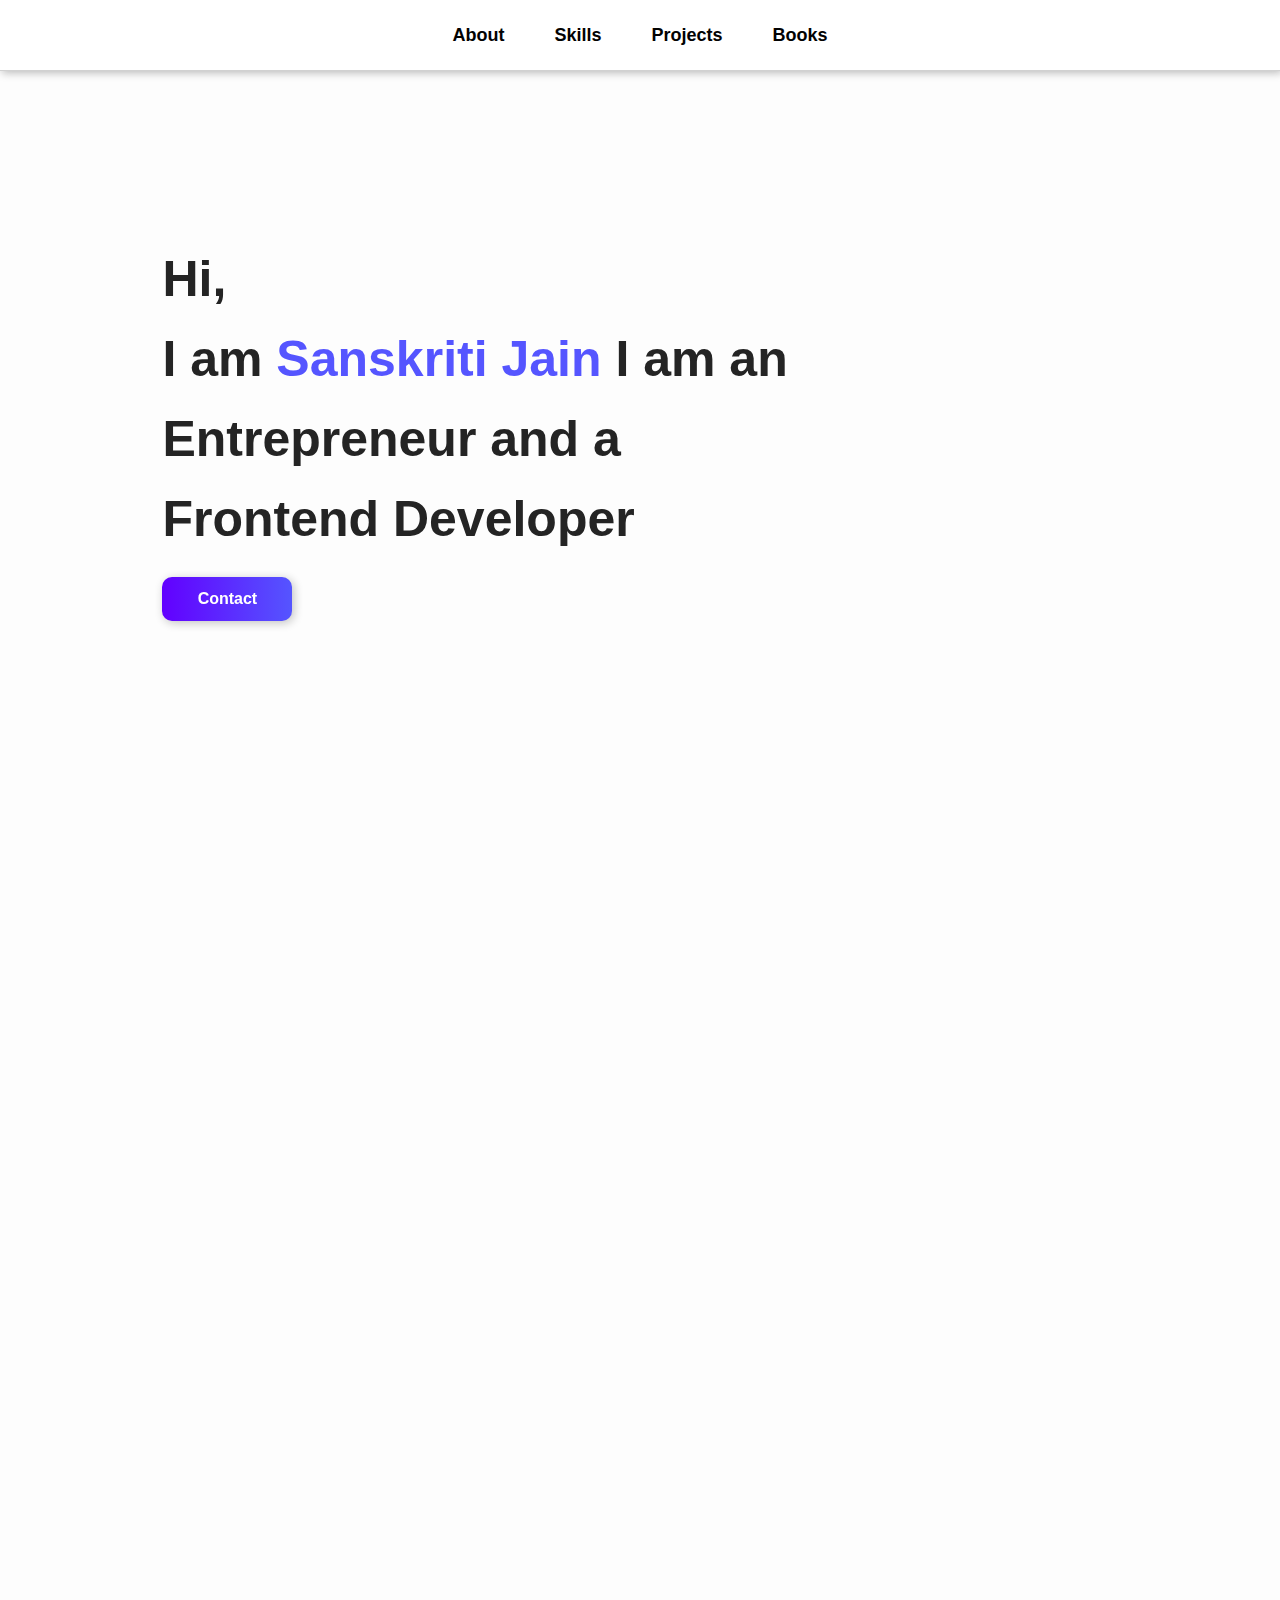
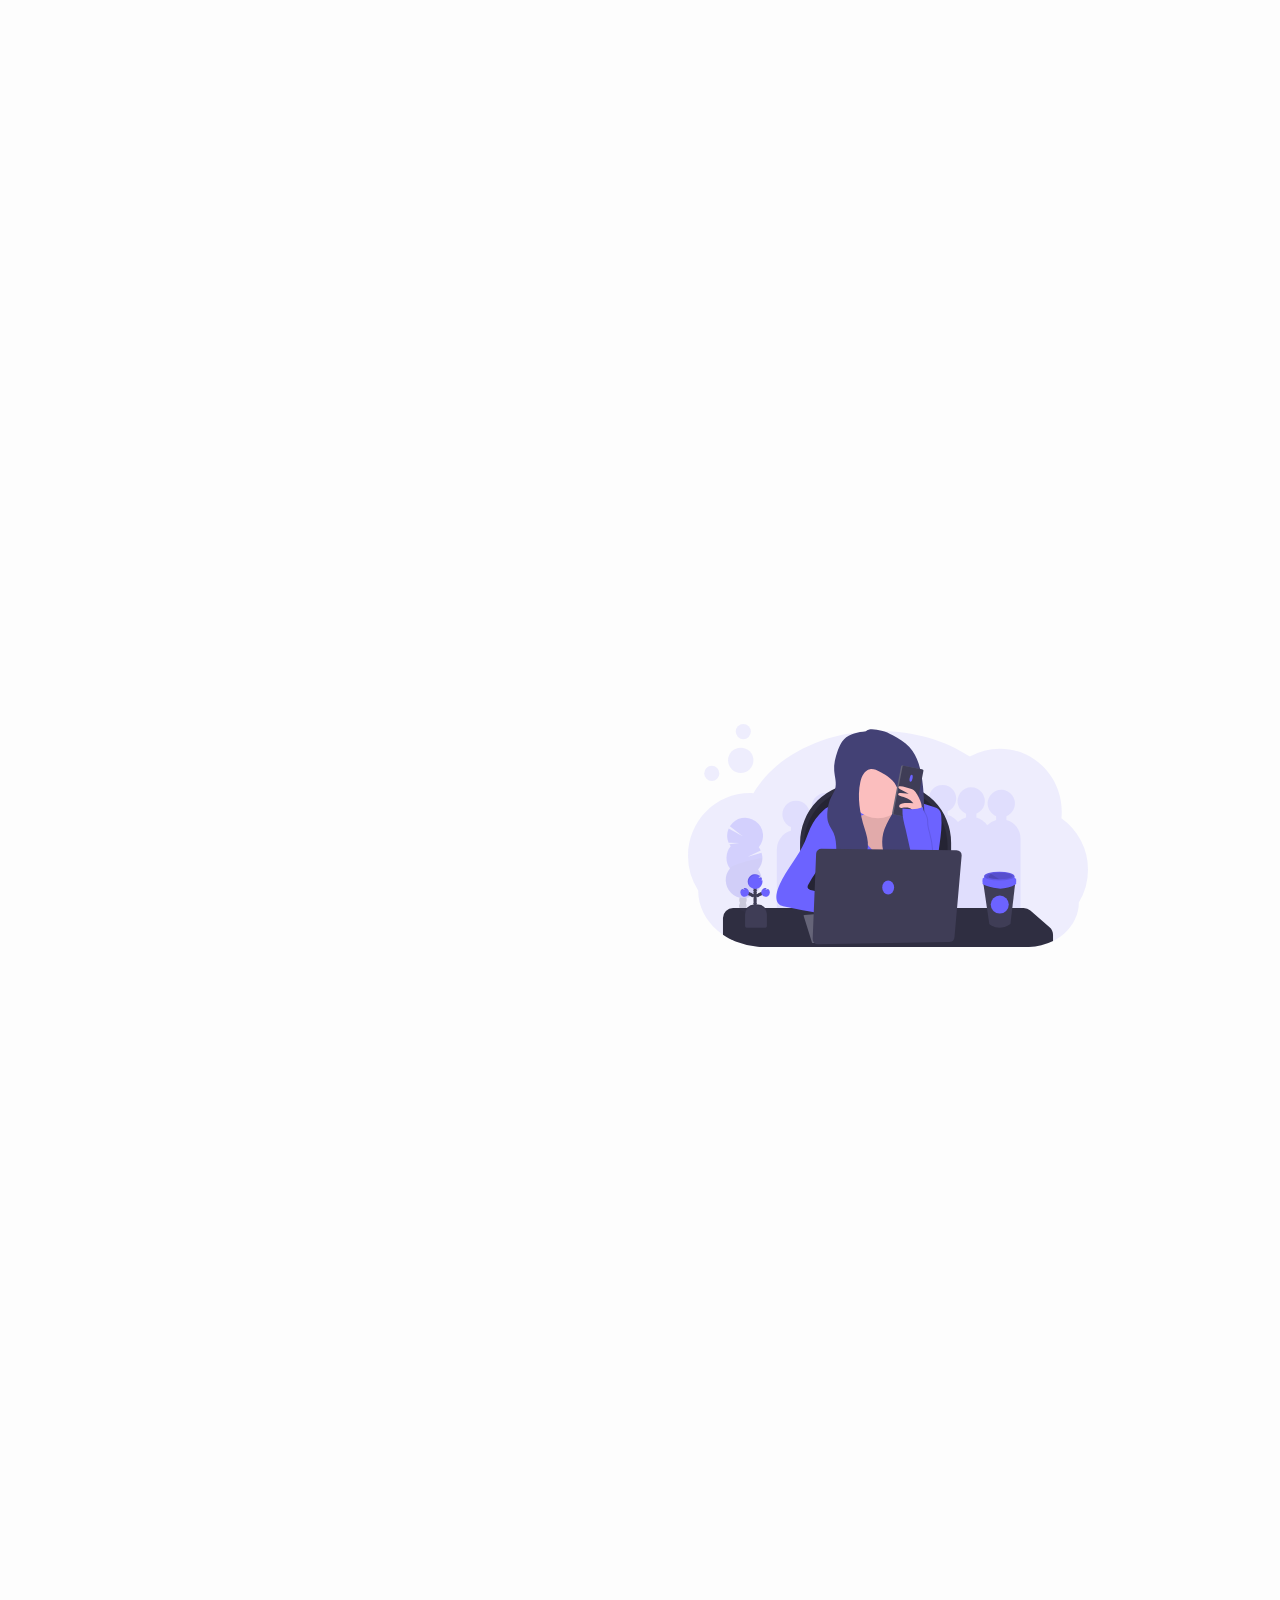
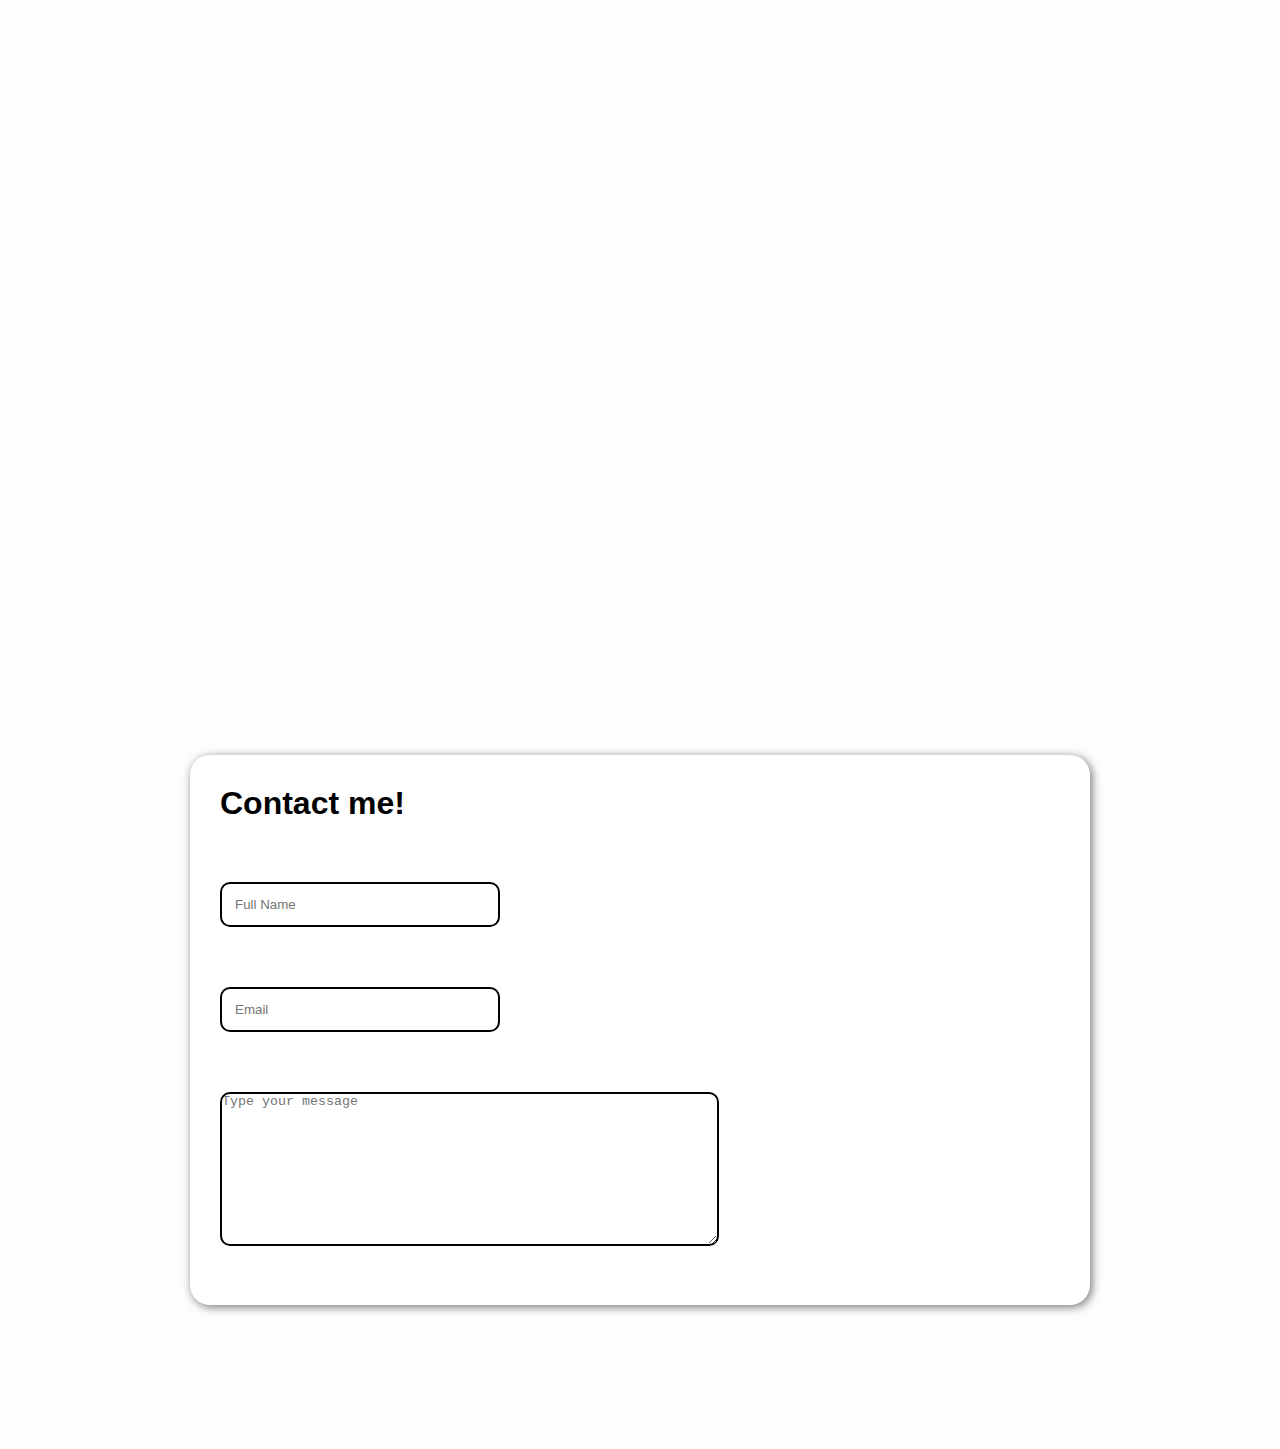
<file: index.html>
<!DOCTYPE html>
<html lang="en">

<head>
    <meta charset="UTF-8">
    <meta http-equiv="X-UA-Compatible" content="IE=edge">
    <meta name="viewport" content="width=device-width, initial-scale=1.0">
    <title>Sanskriti Jain</title>
    <link href="https://unpkg.com/aos@2.3.1/dist/aos.css" rel="stylesheet">
    <link rel="stylesheet" href="style.css">
</head>

<body>
    <nav>
        <ul>
            <li><a href="#about">About</a></li>
            <li><a href="#skills">Skills</a></li>
            <li><a href="#projects">Projects</a></li>
            <li><a href="books.html">Books</a></li>
        </ul>
    </nav>

    <br><br><br><br><br><br>

    <div class="home">
        <div class="left" data-aos="fade-up">
            <h1>Hi, <br> I am <span> Sanskriti Jain </span>I am an Entrepreneur and a Frontend Developer </h1>
            <br>
            <button><a href="#contact">Contact</a></button>

        </div>
        <div class="right" data-aos="fade-down">
            <img src="img/img1.png" alt="image">
        </div>
    </div>


    <div class="about-main">
        <button data-aos="fade-up">About</button>
        <br><br><br><br>
        <div class="about" id="about">
            <div class="left-2" data-aos="fade-right">
                <img src="img/skills.svg" alt="about">
            </div>
            <div class="right-2" data-aos="fade-left">
                <p>Hello there! Myself Sanskriti Jain, I am a Junior in High school from India!
                    I am an Entrepreneur who loves Frontend Development and Writing.
                    I am the founder of Teenternz, a startup which focuses on providing Internships
                    to High school students. Apart from that I run a nonprofit Digital magazine,
                    Idyllic Magazine And one Mental health community, The growing souls. I also
                    Wrote a poetry book Butterflies this year.</p>

                <span>
                    <a href="https://github.com/sanskritijain05" target="blank"><svg xmlns="http://www.w3.org/2000/svg" width="25" height="25" fill="currentColor"
                        class="bi bi-github" viewBox="0 0 16 16">
                        <path
                            d="M8 0C3.58 0 0 3.58 0 8c0 3.54 2.29 6.53 5.47 7.59.4.07.55-.17.55-.38 0-.19-.01-.82-.01-1.49-2.01.37-2.53-.49-2.69-.94-.09-.23-.48-.94-.82-1.13-.28-.15-.68-.52-.01-.53.63-.01 1.08.58 1.23.82.72 1.21 1.87.87 2.33.66.07-.52.28-.87.51-1.07-1.78-.2-3.64-.89-3.64-3.95 0-.87.31-1.59.82-2.15-.08-.2-.36-1.02.08-2.12 0 0 .67-.21 2.2.82.64-.18 1.32-.27 2-.27.68 0 1.36.09 2 .27 1.53-1.04 2.2-.82 2.2-.82.44 1.1.16 1.92.08 2.12.51.56.82 1.27.82 2.15 0 3.07-1.87 3.75-3.65 3.95.29.25.54.73.54 1.48 0 1.07-.01 1.93-.01 2.2 0 .21.15.46.55.38A8.012 8.012 0 0 0 16 8c0-4.42-3.58-8-8-8z" />
                    </svg>
                </a>

                    <a href="https://twitter.com/Sanskritiii16" target="blank"><svg xmlns="http://www.w3.org/2000/svg" width="25" height="25" fill="currentColor"
                        class="bi bi-twitter" viewBox="0 0 16 16">
                        <path
                            d="M5.026 15c6.038 0 9.341-5.003 9.341-9.334 0-.14 0-.282-.006-.422A6.685 6.685 0 0 0 16 3.542a6.658 6.658 0 0 1-1.889.518 3.301 3.301 0 0 0 1.447-1.817 6.533 6.533 0 0 1-2.087.793A3.286 3.286 0 0 0 7.875 6.03a9.325 9.325 0 0 1-6.767-3.429 3.289 3.289 0 0 0 1.018 4.382A3.323 3.323 0 0 1 .64 6.575v.045a3.288 3.288 0 0 0 2.632 3.218 3.203 3.203 0 0 1-.865.115 3.23 3.23 0 0 1-.614-.057 3.283 3.283 0 0 0 3.067 2.277A6.588 6.588 0 0 1 .78 13.58a6.32 6.32 0 0 1-.78-.045A9.344 9.344 0 0 0 5.026 15z" />
                    </svg>
                </a>

                    <a href="https://www.instagram.com/sanskriti_jain_16/" target="blank"><svg xmlns="http://www.w3.org/2000/svg" width="25" height="25" fill="currentColor"
                        class="bi bi-instagram" viewBox="0 0 16 16">
                        <path
                            d="M8 0C5.829 0 5.556.01 4.703.048 3.85.088 3.269.222 2.76.42a3.917 3.917 0 0 0-1.417.923A3.927 3.927 0 0 0 .42 2.76C.222 3.268.087 3.85.048 4.7.01 5.555 0 5.827 0 8.001c0 2.172.01 2.444.048 3.297.04.852.174 1.433.372 1.942.205.526.478.972.923 1.417.444.445.89.719 1.416.923.51.198 1.09.333 1.942.372C5.555 15.99 5.827 16 8 16s2.444-.01 3.298-.048c.851-.04 1.434-.174 1.943-.372a3.916 3.916 0 0 0 1.416-.923c.445-.445.718-.891.923-1.417.197-.509.332-1.09.372-1.942C15.99 10.445 16 10.173 16 8s-.01-2.445-.048-3.299c-.04-.851-.175-1.433-.372-1.941a3.926 3.926 0 0 0-.923-1.417A3.911 3.911 0 0 0 13.24.42c-.51-.198-1.092-.333-1.943-.372C10.443.01 10.172 0 7.998 0h.003zm-.717 1.442h.718c2.136 0 2.389.007 3.232.046.78.035 1.204.166 1.486.275.373.145.64.319.92.599.28.28.453.546.598.92.11.281.24.705.275 1.485.039.843.047 1.096.047 3.231s-.008 2.389-.047 3.232c-.035.78-.166 1.203-.275 1.485a2.47 2.47 0 0 1-.599.919c-.28.28-.546.453-.92.598-.28.11-.704.24-1.485.276-.843.038-1.096.047-3.232.047s-2.39-.009-3.233-.047c-.78-.036-1.203-.166-1.485-.276a2.478 2.478 0 0 1-.92-.598 2.48 2.48 0 0 1-.6-.92c-.109-.281-.24-.705-.275-1.485-.038-.843-.046-1.096-.046-3.233 0-2.136.008-2.388.046-3.231.036-.78.166-1.204.276-1.486.145-.373.319-.64.599-.92.28-.28.546-.453.92-.598.282-.11.705-.24 1.485-.276.738-.034 1.024-.044 2.515-.045v.002zm4.988 1.328a.96.96 0 1 0 0 1.92.96.96 0 0 0 0-1.92zm-4.27 1.122a4.109 4.109 0 1 0 0 8.217 4.109 4.109 0 0 0 0-8.217zm0 1.441a2.667 2.667 0 1 1 0 5.334 2.667 2.667 0 0 1 0-5.334z" />
                    </svg>
                </a>
                    <a href="mailto:sanskritiijain16@Gmail.com" target="blank"><svg xmlns="http://www.w3.org/2000/svg" width="25" height="25" fill="currentColor"
                        class="bi bi-envelope" viewBox="0 0 16 16">
                        <path
                            d="M0 4a2 2 0 0 1 2-2h12a2 2 0 0 1 2 2v8a2 2 0 0 1-2 2H2a2 2 0 0 1-2-2V4zm2-1a1 1 0 0 0-1 1v.217l7 4.2 7-4.2V4a1 1 0 0 0-1-1H2zm13 2.383-4.758 2.855L15 11.114v-5.73zm-.034 6.878L9.271 8.82 8 9.583 6.728 8.82l-5.694 3.44A1 1 0 0 0 2 13h12a1 1 0 0 0 .966-.739zM1 11.114l4.758-2.876L1 5.383v5.73z" />
                    </svg>
                </a>

                </span>
            </div>

        </div>
    </div>

    <br><br><br><br><br><br><br><br><br><br><br>

    <div class="skills-main">

        <button data-aos="fade-up">Skills</button>
        <br><br><br><br>
        <div class="Skills" id="skills">
            <div class="left-3">
                <div class="html skill" data-aos="fade-right">
                    <div class="text">
                        <p>HTML5</p>
                    </div>
                    <div class="percent">
                        <p> 90% </p>
                    </div>

                </div>
                <div class="html skill" data-aos="fade-right">
                    <div class="text-2">
                        <p>CSS3</p>
                    </div>
                    <div class="percent">
                        <p> 70% </p>
                    </div>

                </div>
                <div class="html skill" data-aos="fade-right">
                    <div class="text-3">
                        <p>React JS</p>
                    </div>
                    <div class="percent">
                        <p> 50% </p>
                    </div>

                </div>
                <div class="html skill" data-aos="fade-right">
                    <div class="text-4">
                        <p>JavaScript</p>
                    </div>
                    <div class="percent">
                        <p> 40% </p>
                    </div>

                </div>
            </div>
            <div class="right-3">
                <img src="img/home.svg" alt="skills">
            </div>
        </div>

    </div>

    <br><br><br><br><br><br><br>




    <div class="projects-main">


        <button data-aos="fade-up">Web Dev Projects</button>

        <br><br><br><br><br><br><br><br><br>



        <div class="projects" id="projects">


            <div class="project">

                <div class="about-project" data-aos="fade-left">
                    <h1>Netflix Themed <span> Music Player </span></h1>

                </div>

                <div class="image" data-aos="fade-right">
                    <a href="https://sanskritijain05.github.io/music/" target="blank"><img src="img/netflix.png"
                            alt="netflix themed music player"></a>
                </div>


            </div>

            <br><br><br><br><br><br>


            <div class="project">
                <div class="image" data-aos="fade-left">
                    <a href="https://idyllicmagazine.github.io/Idyllicmag/" target="blank"><img src="img/idyllic.png"
                            alt="netflix themed music player"></a>
                </div>

                <div class="about-project" data-aos="fade-right">
                    <h1>Idyllic <span> Magazine </span></h1>

                </div>


            </div>


            <br><br><br><br><br>


            <div class="project">
                <div class="about-project" data-aos="fade-left">
                    <h1><span> Elearnology </span></h1>

                </div>
                <div class="image" data-aos="fade-right">
                    <a href="https://elearnology.github.io/elearnology/" target="blank"><img src="img/elearnology.png"
                            alt="netflix themed music player"></a>
                </div>

            </div>


            <br><br><br><br><br>


            <div class="project">
                <div class="image" data-aos="fade-left">

                    <a href="https://www.puneetsirkipathshala.com/" target="blank"><img src="img/pskp.png"
                            alt="netflix themed music player"></a>
                </div>

                <div class="about-project" data-aos="fade-right">
                    <h1>Puneet Sir ki <span> Pathshala</span></h1>
                </div>


            </div>




        </div>
    </div>
    <br><br><br><br><br>






    <div class="passion-projects">
        <button data-aos="fade-up">Passion Projects</button>

        <br><br><br><br><br><br><br><br><br>

        <div class="p-projects">

            <div class="project-card" data-aos="fade-up">

                <p>Teenternz</p>
                <a href="https://teenternz.online/"><img src="img/tz.png"></a>

            </div>

            <div class="project-card" data-aos="fade-up">

                <p>The Growing Souls</p>
                <a href="https://www.thegrowingsouls.org/"><img src="img/tgs.png"></a>

            </div>

            <div class="project-card" data-aos="fade-up">

                <p>Idyllic Magazine</p>
                <a href="https://idyllicmagazine.github.io/Idyllicmag/"><img src="img/idyllic.png"></a>

            </div>




        </div>

    </div>



    <br><br><br><br><br><br><br><br><br><br>


    <div class="passion-projects-2">
        <button data-aos="fade-up">Web dev Projects</button>

        <br><br><br><br><br><br><br><br><br>

        <div class="p-projects">

            <div class="project-card" data-aos="fade-up">

                <p>Music Player</p>
                <a href="https://teenternz.online/"><img src="img/netflix.png"></a>

            </div>

            <div class="project-card" data-aos="fade-up">

                <p>Elearnology</p>
                <a href="https://www.thegrowingsouls.org/"><img src="img/elearnology.png"></a>

            </div>

            <div class="project-card" data-aos="fade-up">

                <p>Idyllic Magazine</p>
                <a href="https://idyllicmagazine.github.io/Idyllicmag/"><img src="img/idyllic.png"></a>

            </div>
            <div class="project-card" data-aos="fade-up">

                <p>Puneet sir ki Pathshala</p>
                <a href="https://idyllicmagazine.github.io/Idyllicmag/"><img src="img/pskp.png"></a>

            </div>




        </div>

    </div>



    <br><br><br><br><br><br><br><br>

<div class="contact" id="contact">

    <div class="heading class">
        <h1>Contact me!</h1>
    </div>
    <div class="full-name class">
        <input type="text" name="name" placeholder="Full Name">  
    </div>
    <div class="email class">
        <input type="email" name="email" placeholder="Email">
    </div>
    <div class="message class">
        <textarea name="message" cols="60" rows="10" placeholder="Type your message"></textarea>
    </div>

</div>


<br><br><br><br><br><br><br><br>


    <script src="https://unpkg.com/aos@2.3.1/dist/aos.js"></script>
    <script>
        AOS.init();
    </script>

</body>

</html>
</file>
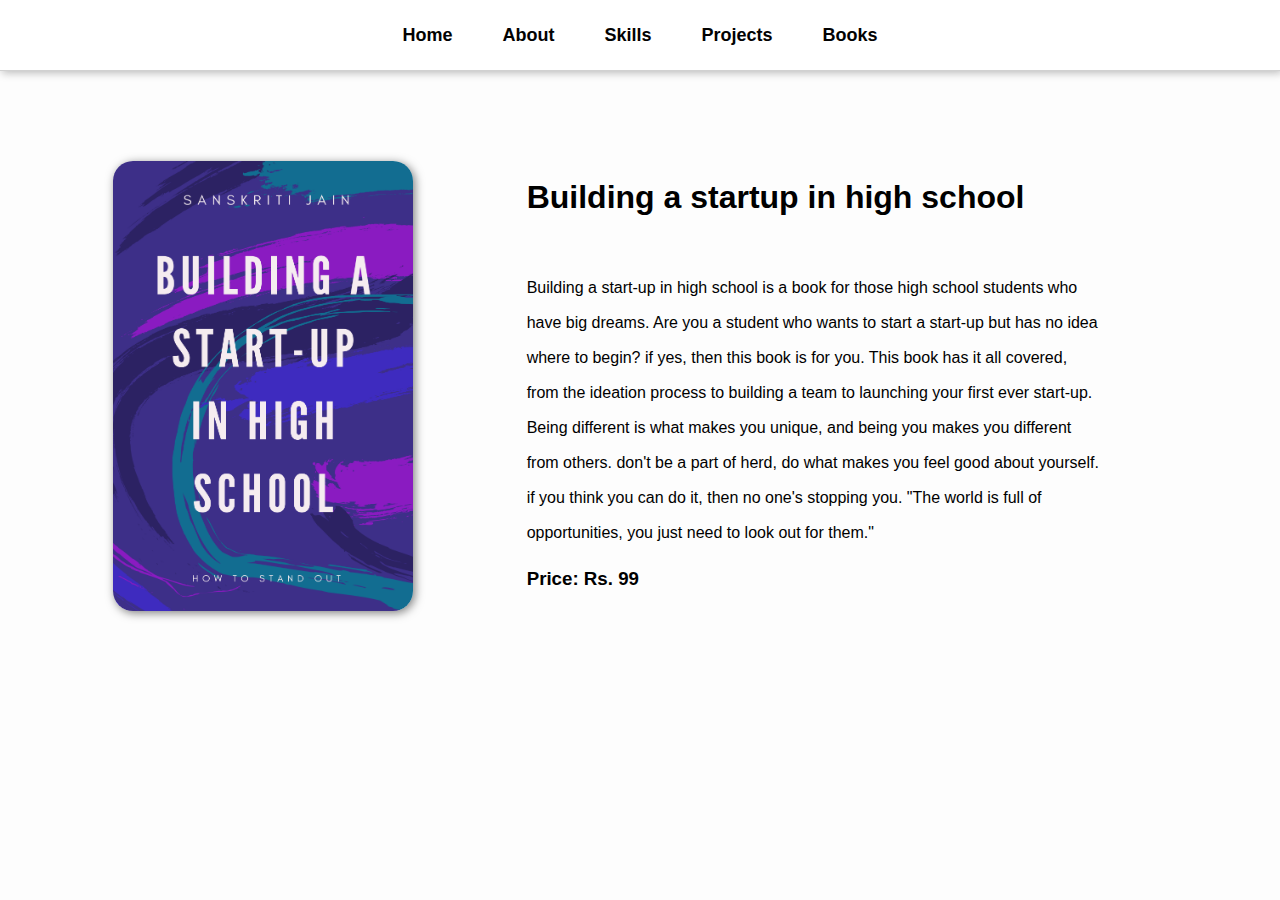
<file: book-1.html>
<!DOCTYPE html>
<html lang="en">
<head>
    <meta charset="UTF-8">
    <meta http-equiv="X-UA-Compatible" content="IE=edge">
    <meta name="viewport" content="width=device-width, initial-scale=1.0">
    <title>Building a start-up in high school</title>
    <link rel="stylesheet" href="style.css">
</head>
<body>
    <nav>
        <ul>
            <li><a href="index.html">Home</a></li>
            <li><a href="#about">About</a></li>
            <li><a href="#skills">Skills</a></li>
            <li><a href="#projects">Projects</a></li>
            <li><a href="books.html">Books</a></li>
        </ul>
    </nav>

<br><br><br><br><br>

    <div class="book_one">
        <div class="image-book">
            <img src="img/buildingastartupinhighschool.png" >
        </div>
        <div class="description">
            <br>
            <h1>Building a startup in high school</h1>
            <br><br><br>
            <p>Building a start-up in high school is a book for those high school students who have big dreams. Are you a student who wants to start a start-up but has no idea where to begin? if yes, then this book is for you. This book has it all covered, from the ideation process to building a team to launching your first ever start-up. Being different is what makes you unique, and being you makes you different  from others. don't be a part of herd, do what makes you feel good about yourself. if you think you can do it, then no one's stopping you. 

                "The world is full of opportunities, you just need to look out for them."</p>
            <br>
                <h3>Price: Rs. 99</h3>
            
            <br>
            <form><script src="https://checkout.razorpay.com/v1/payment-button.js" data-payment_button_id="pl_IH4t4UK5IRzOGz" async> </script> </form>
        </div>
    </div>

    <br><br><br><br><br><br><br><br><br>
</body>
</html>
</file>
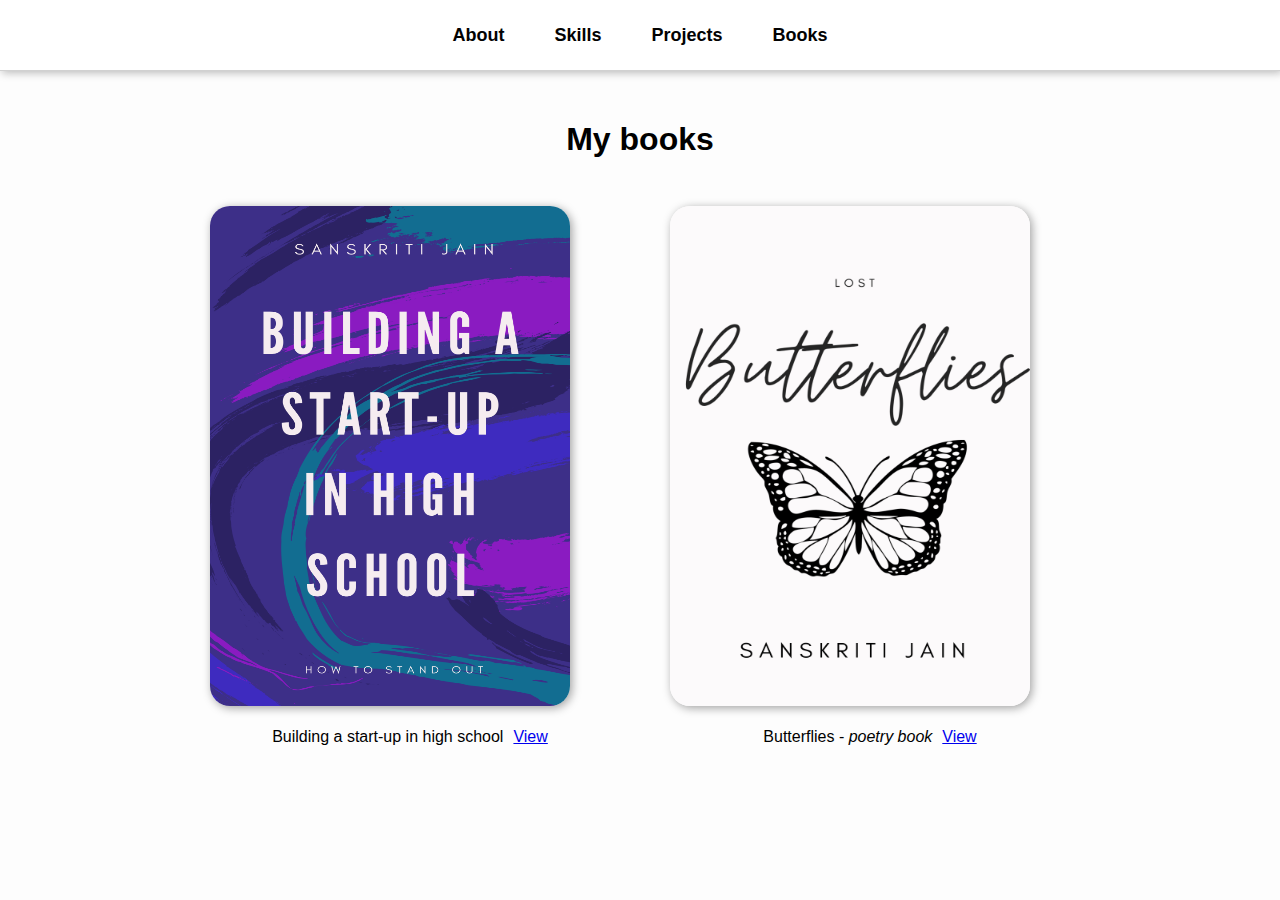
<file: books.html>
<!DOCTYPE html>
<html lang="en">
<head>
    <meta charset="UTF-8">
    <meta http-equiv="X-UA-Compatible" content="IE=edge">
    <meta name="viewport" content="width=device-width, initial-scale=1.0">
    <title>My books</title>
    <link rel="stylesheet" href="style.css">
</head>
<body>
    <nav>
        <ul>
            <li><a href="#about">About</a></li>
            <li><a href="#skills">Skills</a></li>
            <li><a href="#projects">Projects</a></li>
            <li><a href="books.html">Books</a></li>
        </ul>
    </nav>

    <div class="books">

    
    <h1>My books</h1>
<br>
    <div class="books-card">
        <div class="b-card">
            <a href="book-1.html"><img src="img/buildingastartupinhighschool.png" alt="Building a startup in high school"></a>
            <br><br>
            <div class="details">
                <p>Building a start-up in high school</p>
                <a href="book-1.html">View</a>
            </div>
        </div>
        <div class="b-card">
            <img src="img/butterflies.png" alt="butterlfies">
            <br><br>
            <div class="details">
                <p>Butterflies - <i>poetry book</i></p>
                <a href="#">View</a>
            </div>
        </div>

    </div>
</div>
<br><br><br><br><br><br>
</body>
</html>
</file>
<file: style.css>
*{
    margin: 0;
    padding: 0;
}

@import url('https://fonts.googleapis.com/css2?family=Roboto&display=swap');
@import url('https://fonts.googleapis.com/css2?family=Poppins&display=swap');

body{
    font-family: 'Poppins', sans-serif;
    background-color: #fdfdfd;
}
html{
    scroll-behavior: smooth;
}
nav{
    width: 100%;
    height: 70px;
    background-color: #ffffff;
    border-bottom: 1px solid #d1d1d1;
    box-shadow: 2px 2px 8px #bbbbbb;
    display: flex;
    justify-content: center;
    align-items: center;
}

nav ul{
    overflow: auto;
    display: flex;
    flex-direction: row;
    float: right;
}
nav ul li{
    list-style: none;
    margin: 25px 25px;
}
nav ul li a{
    text-decoration: none;
    color: rgb(2, 2, 2);
    font-size: 18px;
    font-weight: bold;
}
nav ul li a:hover{
    color: rgb(44, 44, 255);
    transition: 0.1s;
}
.home{
    width: 84%;
    height: 80vh;
    display: flex;
    flex-direction: row;
    color: #242424;
    margin: auto;
}
.right img{
    width: 600px;
}

.left{
    padding: 60px;
    width: 60%;
    justify-content: center;
    align-items: center;
}
.left h1{
    font-size: 50px;
    font-weight: bolder;
    line-height: 80px;
}
.left h1 span, .project span{
    color: rgb(85, 85, 255);
}
.left p{
    line-height: 45px;
    font-size: 20px;
}

.about{
    display: flex;
    width: 83%;
    height: max-content;
    margin: auto;
    flex-direction: row;
    flex-wrap: wrap;
}
.about-main button, .skills-main button, .projects-main button, .passion-projects button, .passion-projects-2 button{
    font-size: 40px;
    color: rgb(85, 85, 255);
    text-align: center;
    padding: 14px;
    border: none;
    background: transparent;
    display: flex;
    justify-content: center;
    align-items: center;
    margin: auto;
    border-bottom: 4px solid rgb(98, 0, 255);
    font-weight: bolder;
}

.about .left-2 img{
    width: 500px;
}


.right-2{
    width: 47%;
    padding: 60px;
    line-height: 40px;
    font-size: 18px;
}

.right-2 span svg{
    margin: 15px;
}


.right-2 span a{
    text-decoration: none;
    color: black;
}


.home button{
    background-image: linear-gradient(to right,rgb(98, 0, 255), rgb(85, 85, 255));
    padding: 13px;
    width: 130px;
    border: none;
    border-radius: 10px;
    box-shadow: 2px 2px 10px rgb(194, 194, 194);
}
.home button a{
    text-decoration: none;
    color: white;
    font-size: 16px;
    font-weight: bold;
}
.Skills{
    display: flex;
    flex-direction: row;
    flex-wrap: wrap;
    width: 70%;
    justify-content: space-between;
    align-items: center;
    margin: auto;
}
.Skills img{
    width: 400px;
}


.skill{
    display: flex;
    flex-direction: row;
    width: 400px;
    height: max-content;
    /* background: #ffffff;
    box-shadow: 2px 2px 10px rgb(211, 211, 211);
    border-radius: 20px; */
    justify-content: space-between;
    padding: 20px;
}
.text{
    width: 86%;
    padding: 10px;
    border-bottom: 4px solid rgb(98, 0, 255);
}
.percent{
    padding: 10px;
    width: 10%;
}

.text-2{
    width: 70%;
    padding: 10px;
    border-bottom: 4px solid rgb(98, 0, 255);
}

.text-3{
    width: 50%;
    padding: 10px;
    border-bottom: 4px solid rgb(98, 0, 255);
}

.text-4{
    width: 40%;
    padding: 10px;
    border-bottom: 4px solid rgb(98, 0, 255);
}

.projects{
    display: flex;
    flex-direction: column;
    width: 80%;
    height: max-content;
    justify-content: center;
    align-items: center;
    margin: auto;
}

.project{
    display: flex;
    flex-direction: row;
    flex-wrap: wrap;
}


.about-project{
    width: 500px;
    height:max-content;
    /* background: #242424; */
    border-radius: 30px;
    margin: 30px;
    color: rgb(19, 19, 19);
    display: flex;
    justify-content: center;
    align-items: center;
}
.about-project h1{
    text-align: center;
    padding: 30px;
    line-height: 80px;
    font-size: 60px;
    
}
.about-project p{
    padding: 30px;
    line-height: 40px;
    font-size: 18px;
    font-weight: bold;
}

.image{
    width: max-content;
    height: max-content;
    display: flex;
    justify-content: center;
    align-items: center;
    /* background: cornflowerblue; */
}

.image img{
    width: 400px;
    border-radius: 20px;
    margin: 30px;
    box-shadow: 2px 2px 10px rgb(138, 138, 138);
}


.image img:hover{
    width: 430px;
    transition: 1s;
    transform: translateY(-20%);
}
.passion-projects-2{
    display: none;
}

.passion-projects{
    display: flex;
    flex-direction: column;
    width: 80%;
    height: max-content;
    justify-content: center;
    align-items: center;
    margin: auto;
}
.passion-projects img{
    width: 350px;
    border-bottom-left-radius: 20px;
    border-bottom-right-radius: 20px;
    background-repeat: no-repeat;
    background-size: cover;
    cursor: pointer;
}



.project-card p{
    padding: 20px;
    font-size: 25px;
    font-weight: bolder;
}
.project-card{
    display: flex;
    flex-direction: column;
    justify-content: center;
    align-items: center;
    background: white;
    box-shadow: 2px 2px 10px rgb(114, 114, 114);
    border-radius: 20px;
    margin: 20px;

}

.project-card img:hover{
    width: 380px;
    transition: 1s;
}

.p-projects{
    display: flex;
    flex-direction: row;
    flex-wrap: wrap;
    justify-content: center;
    align-items: center;
    margin: auto;
}

.contact{
    width: 900px;
    height: 550px;
    background-color: white;
    border-radius: 20px;
    box-shadow: 2px 2px 10px rgb(117, 117, 117);
    display: flex;
    flex-direction: column;
    margin: auto;
}
.class{
    padding: 30px;
}

.contact input{
    padding: 13px;
    width: 250px;
    border-radius: 10px;
    border: 2px solid black;
    color: black;
}
.contact textarea{
    border-radius: 10px;
    border: 2px solid black;
    color: black;
}

.contact textarea:focus{
    outline: none;
}




@media screen and (max-width: 600px) {
    .home{
        width: 98%;
        height: max-content;
        margin-top: -40px;
        justify-content: center;
        align-items: center;
        flex-wrap: wrap;
    }
    .right img{
        width: 400px;
        display: flex;
        justify-content: center;
        align-items: center;
    }
    .left h1{
        font-size: 36px;
        font-weight: bold;
        line-height: 60px;
    }
    .left{
        padding: 30px;
        width: 100%;
        justify-content: center;
        align-items: center;
    }

    
    .about .left-2 img{
        width: 300px;
        margin: auto;
    }
    
    
    .right-2{
        width: 100%;
        padding: 20px;
        line-height: 40px;
     
    }
    
    .skill{
        display: flex;
        flex-direction: row;
        width: 300px;
        height: max-content;
        /* background: #ffffff;
        box-shadow: 2px 2px 10px rgb(211, 211, 211);
        border-radius: 20px; */
        justify-content: space-between;
        padding: 20px;
    }
    .Skills img{
        padding: 50px;
        width: 300px;
    }
    .projects-main{
       display: none;
    }
    .about-main button, .skills-main button, .projects-main button, .passion-projects button{
        font-size: 30px;
    }
    .passion-projects-2{
        display: flex;
        flex-direction: column;
        width: 80%;
        height: max-content;
        justify-content: center;
        align-items: center;
        margin: auto;
    }
    .passion-projects-2{
        display: block;
    }
    .passion-projects-2 img{
        width: 350px;
        border-bottom-left-radius: 20px;
        border-bottom-right-radius: 20px;
        background-repeat: no-repeat;
        background-size: cover;
        cursor: pointer;
    }
    .contact{
        max-width: 500px;
        height: 500px;
        background-color: transparent;
        border-radius: 20px;
        box-shadow: none;
        display: flex;
        flex-direction: column;
        margin: auto;
    }
    .contact textarea{
        border-radius: 10px;
        border: 2px solid black;
        color: black;
        width: 300px;
    }
    
}

@media screen and (max-width: 1300px) and (min-width: 601px) {
    .home{
        flex-wrap: wrap;
    }
    .right img{
        display: none;
    }
}
.books h1{
    text-align: center;
    margin-top: 50px;
}
.books p{
    text-align: center;
}
.books-card{
    display: flex;
    justify-content: center;
    align-items: center;
    flex-wrap: wrap;
}
.b-card{
    width: 400px;
    height: 500px;

    margin: 30px;
    border-radius: 30px;
}
.b-card img{
    width: 360px;
    height: 500px;
    box-shadow: 2px 2px 10px rgb(160, 160, 160);
    border-radius: 20px;
}
.b-card .details{
    display: flex;
    justify-content: center;
    align-items: center;
}
.details a {
    margin-left: 10px;
}
.image-book img{
    width: 300px;
    height: 450px;
    border-radius: 20px;
    box-shadow:  2px 2px 10px rgb(126, 126, 126);
}
.book_one{ 
    display: flex;
    justify-content: space-evenly;
    margin: auto;
    flex-wrap: wrap;
}
.description{
    width: 50%;
}
.description p{
    line-height: 35px;
    width: 90%;
}


@media screen  and (max-width: 1000px) {
    .description{
        width: 85%;
        display: flex;
        flex-direction: column;
        justify-content: center;
        align-items: center;
    }
    .description h1{
        text-align: center;
        line-height: 50px;
        margin-top: 50px;
    }
}
</file>
